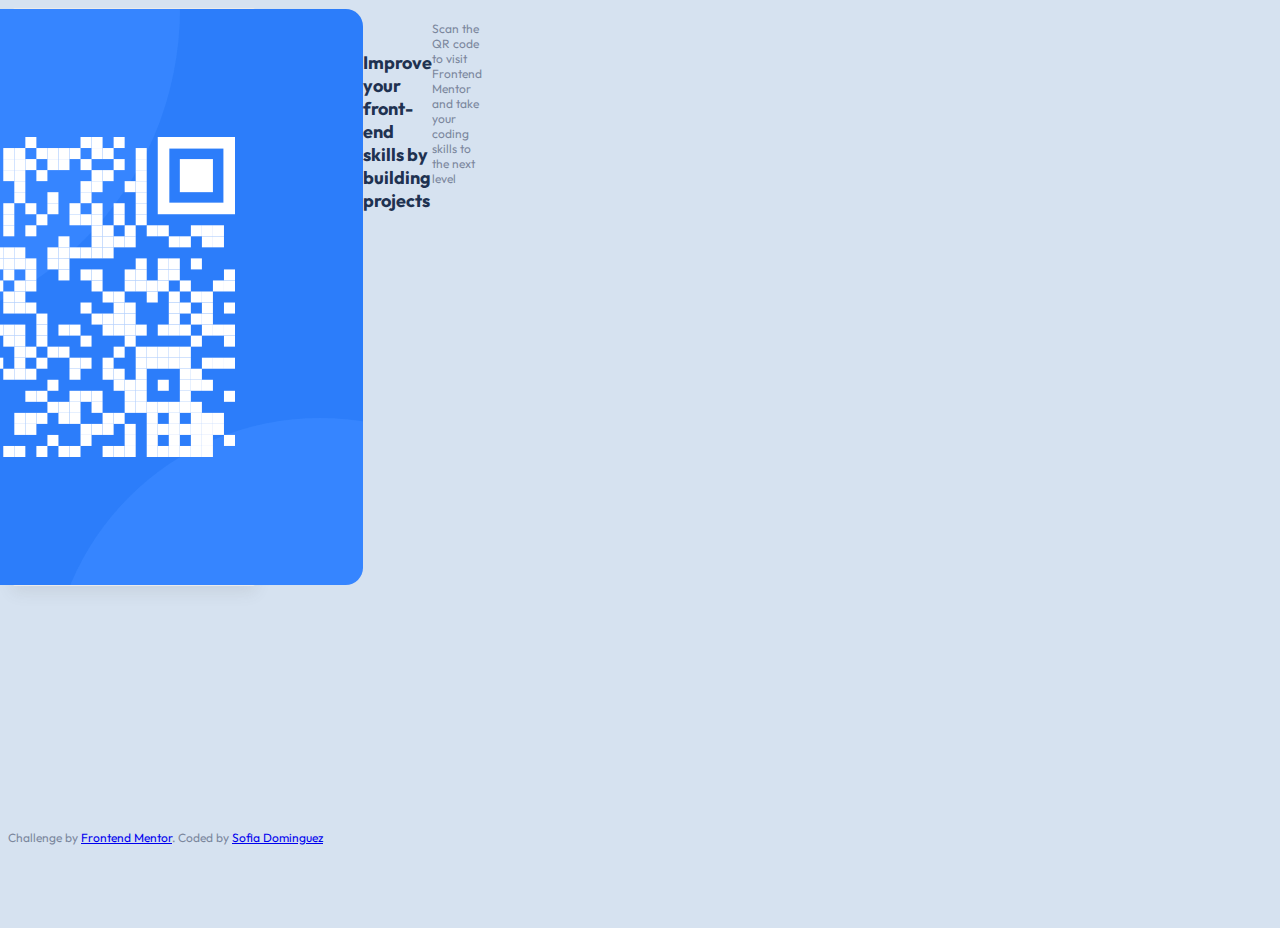
<file: Downloads/qr-code-component-main/index.html>
<!DOCTYPE html>
<html lang="en">

<head>
  <meta charset="UTF-8">
  <meta name="viewport" content="width=device-width, initial-scale=1.0">
  <link href="https://cdn.jsdelivr.net/npm/bootstrap@5.3.0-alpha1/dist/css/bootstrap.min.css" rel="stylesheet"
    integrity="sha384-GLhlTQ8iRABdZLl6O3oVMWSktQOp6b7In1Zl3/Jr59b6EGGoI1aFkw7cmDA6j6gD" crossorigin="anonymous">
  <link rel="icon" type="image/png" sizes="32x32" href="./images/favicon-32x32.png">
  <link rel="preconnect" href="https://fonts.googleapis.com">
  <link rel="preconnect" href="https://fonts.gstatic.com" crossorigin>
  <link href="https://fonts.googleapis.com/css2?family=Outfit:wght@400;700&display=swap" rel="stylesheet">
  <link rel="stylesheet" href="style.css">
  <title>Frontend Mentor | QR code component</title>
</head>

<body>
  <section>
    <div class="container d-flex justify-content-center align-items-center">
      <div class="row">
        <div class="col">
           <div class="card">
      <img class="img-fluid mx-3 my-3" src="./images/image-qr-code.png">
      <h6 class="ms-3 me-3 text-center">Improve your front-end skills by building projects</h6>
      <p class="me-3 ms-3 mb-4 text-center">Scan the QR code to visit Frontend Mentor and take your coding skills to the next level</p>
    </div>
        </div>
      </div>
   
  </div>
  </section>
  <footer class="footer mt-auto py-3 bg-light text-center">
      <P class="text-muted" id="footer-text">Challenge by <a href="https://www.frontendmentor.io?ref=challenge" target="_blank">Frontend Mentor</a>.
        Coded by <a href="#">Sofia Dominguez</a></P>

  </footer>
</body>

</html>
</file>
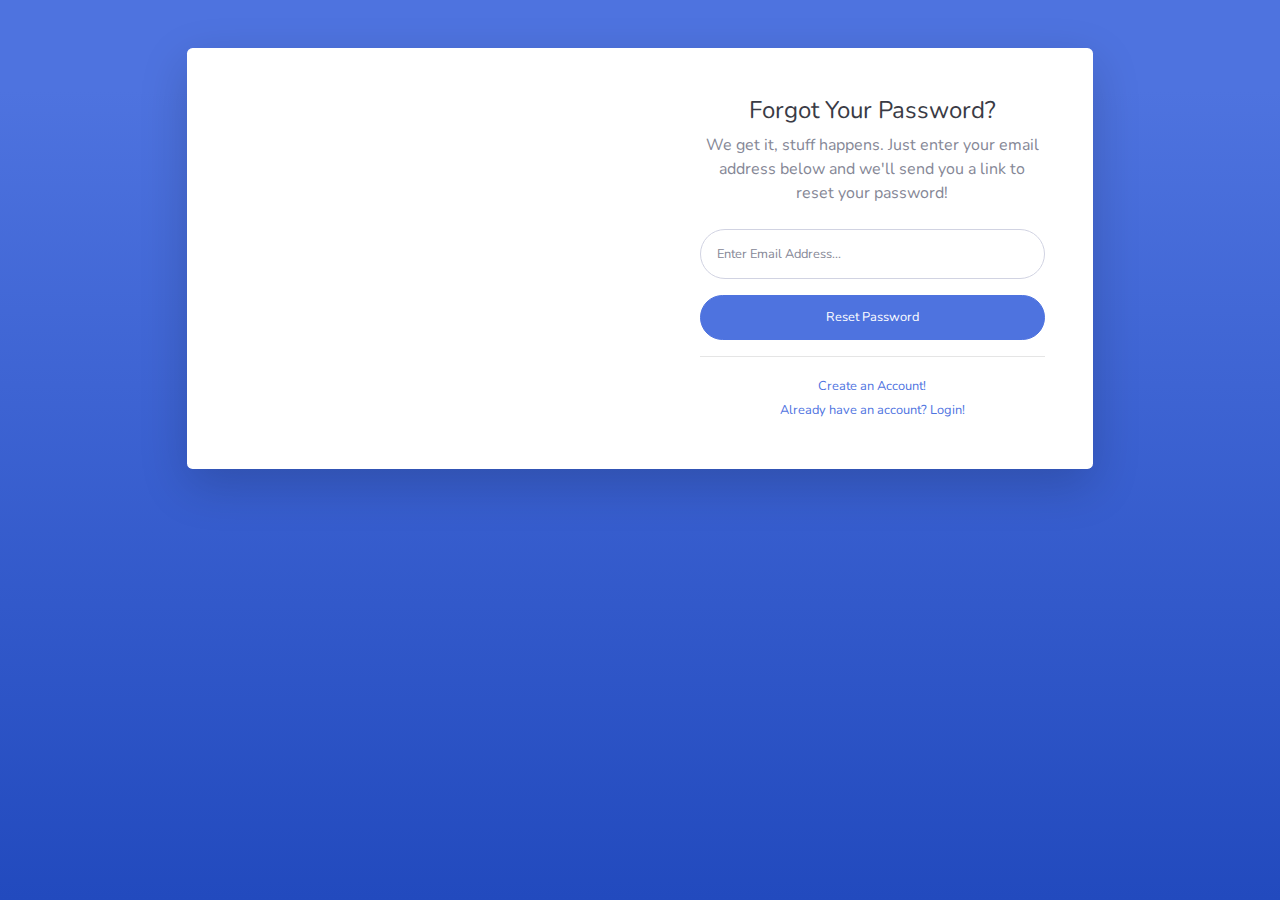
<file: Downloads/startbootstrap-sb-admin-2-gh-pages/startbootstrap-sb-admin-2-gh-pages/forgot-password.html>
<!DOCTYPE html>
<html lang="en">

<head>

    <meta charset="utf-8">
    <meta http-equiv="X-UA-Compatible" content="IE=edge">
    <meta name="viewport" content="width=device-width, initial-scale=1, shrink-to-fit=no">
    <meta name="description" content="">
    <meta name="author" content="">

    <title>SB Admin 2 - Forgot Password</title>

    <!-- Custom fonts for this template-->
    <link href="vendor/fontawesome-free/css/all.min.css" rel="stylesheet" type="text/css">
    <link
        href="https://fonts.googleapis.com/css?family=Nunito:200,200i,300,300i,400,400i,600,600i,700,700i,800,800i,900,900i"
        rel="stylesheet">

    <!-- Custom styles for this template-->
    <link href="css/sb-admin-2.min.css" rel="stylesheet">

</head>

<body class="bg-gradient-primary">

    <div class="container">

        <!-- Outer Row -->
        <div class="row justify-content-center">

            <div class="col-xl-10 col-lg-12 col-md-9">

                <div class="card o-hidden border-0 shadow-lg my-5">
                    <div class="card-body p-0">
                        <!-- Nested Row within Card Body -->
                        <div class="row">
                            <div class="col-lg-6 d-none d-lg-block bg-password-image"></div>
                            <div class="col-lg-6">
                                <div class="p-5">
                                    <div class="text-center">
                                        <h1 class="h4 text-gray-900 mb-2">Forgot Your Password?</h1>
                                        <p class="mb-4">We get it, stuff happens. Just enter your email address below
                                            and we'll send you a link to reset your password!</p>
                                    </div>
                                    <form class="user">
                                        <div class="form-group">
                                            <input type="email" class="form-control form-control-user"
                                                id="exampleInputEmail" aria-describedby="emailHelp"
                                                placeholder="Enter Email Address...">
                                        </div>
                                        <a href="login.html" class="btn btn-primary btn-user btn-block">
                                            Reset Password
                                        </a>
                                    </form>
                                    <hr>
                                    <div class="text-center">
                                        <a class="small" href="register.html">Create an Account!</a>
                                    </div>
                                    <div class="text-center">
                                        <a class="small" href="login.html">Already have an account? Login!</a>
                                    </div>
                                </div>
                            </div>
                        </div>
                    </div>
                </div>

            </div>

        </div>

    </div>

    <!-- Bootstrap core JavaScript-->
    <script src="vendor/jquery/jquery.min.js"></script>
    <script src="vendor/bootstrap/js/bootstrap.bundle.min.js"></script>

    <!-- Core plugin JavaScript-->
    <script src="vendor/jquery-easing/jquery.easing.min.js"></script>

    <!-- Custom scripts for all pages-->
    <script src="js/sb-admin-2.min.js"></script>

</body>

</html>
</file>
<file: Downloads/qr-code-component-main/style.css>
body{
    background-color: hsl(212, 45%, 89%);
}

h1, h2,h3,h4,h5,h6{
    font-family: 'Outfit', sans-serif;
    font-weight: 700;
    color:hsl(218, 44%, 22%);
    font-size: 18px;
}

p{
    font-family: 'Outfit', sans-serif;
    font-weight: 400;
    font-size: 12px;
    color: hsl(220, 15%, 55%)
}
.container{
    height: 90vh;
}

footer{
    height: 10vh;
}

img{
    border-radius: 3%;
}
.card{
    display: flex;
    justify-content: center;
    border:  1px solid rgb(235, 235, 235);
    background-color: hsl(0, 0%, 100%);
    border-radius: 3%;
    max-width: 250px;
    box-shadow: 0px 10px 15px -3px rgba(88, 88, 88, 0.1);
}

@media (max-width: 375px){
    #footer-text{
        font-size: 10px;
    } 
}
@media (max-width: 1440px){
    
}
</file>
